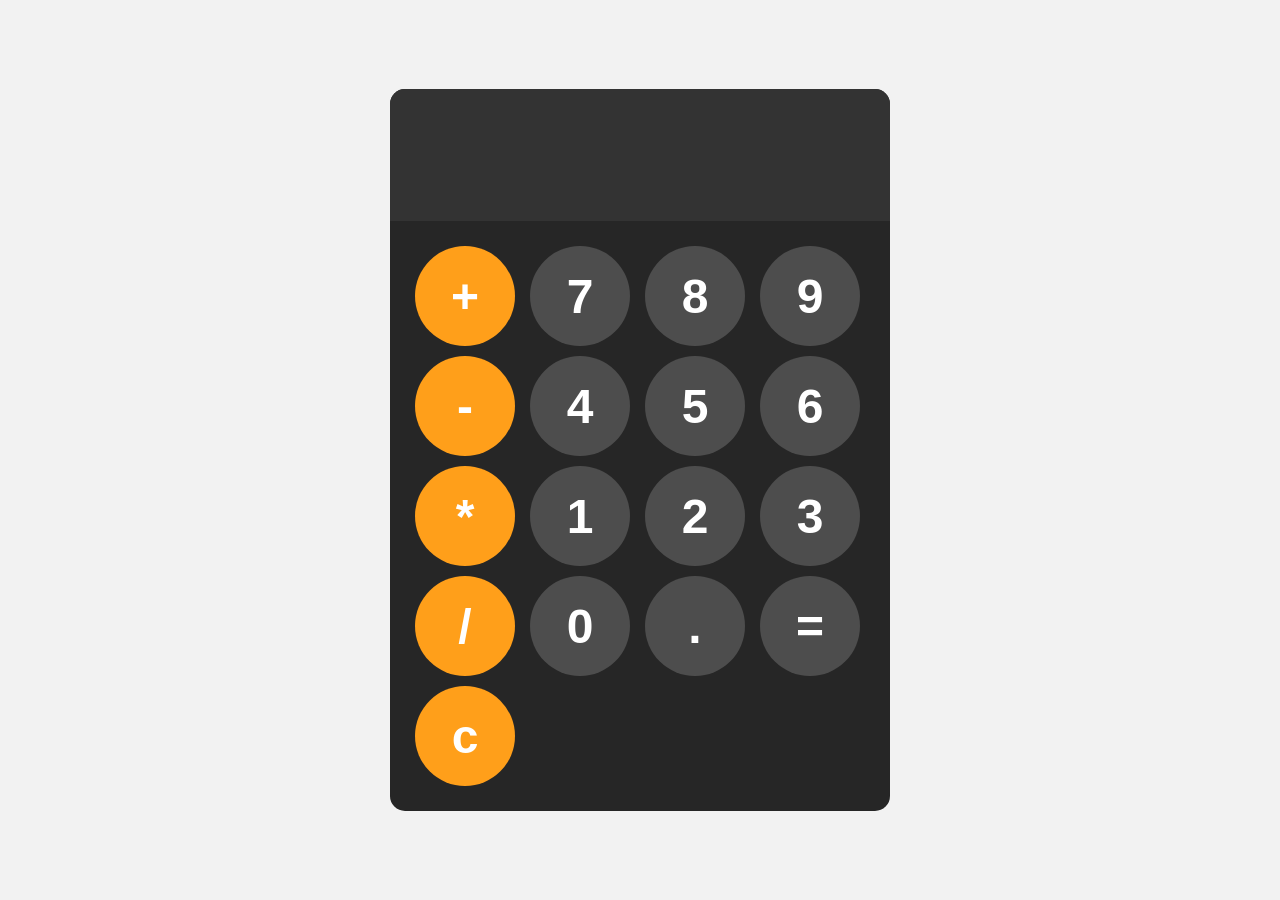
<file: Calcul-Ap/index.html>
<!DOCTYPE html>
<html lang="en">
<head>
  <meta charset="UTF-8">
  <meta name="viewport" content="width=device-width, initial-scale=1.0">
  <link rel="stylesheet" href="calcul.css">
  <title>calcul</title>
</head>
<body>
  <div id="calculator">
    <input id="display" readonly>
    <div id="keys">
      <button onclick="appendToDisplay('+')" class="operator-btn">+</button>
      <button onclick="appendToDisplay('7')">7</button>
      <button onclick="appendToDisplay('8')">8</button>
      <button onclick="appendToDisplay('9')">9</button>
      <button onclick="appendToDisplay('-')" class="operator-btn">-</button>
      <button onclick="appendToDisplay('4')">4</button>
      <button onclick="appendToDisplay('5')">5</button>
      <button onclick="appendToDisplay('6')">6</button>
      <button onclick="appendToDisplay('*')" class="operator-btn">*</button>
      <button onclick="appendToDisplay('1')">1</button>
      <button onclick="appendToDisplay('2')">2</button>
      <button onclick="appendToDisplay('3')">3</button>
      <button onclick="appendToDisplay('/')" class="operator-btn">/</button>
      <button onclick="appendToDisplay('0')">0</button>
      <button onclick="appendToDisplay('.')">.</button>
      <button onclick="calculate('=')">=</button>
      <button onclick="clearDisplay('c')" class="operator-btn">c</button>
    </div>
  </div>
  <script src="calcul.js"></script>
</body>

</html>
</file>
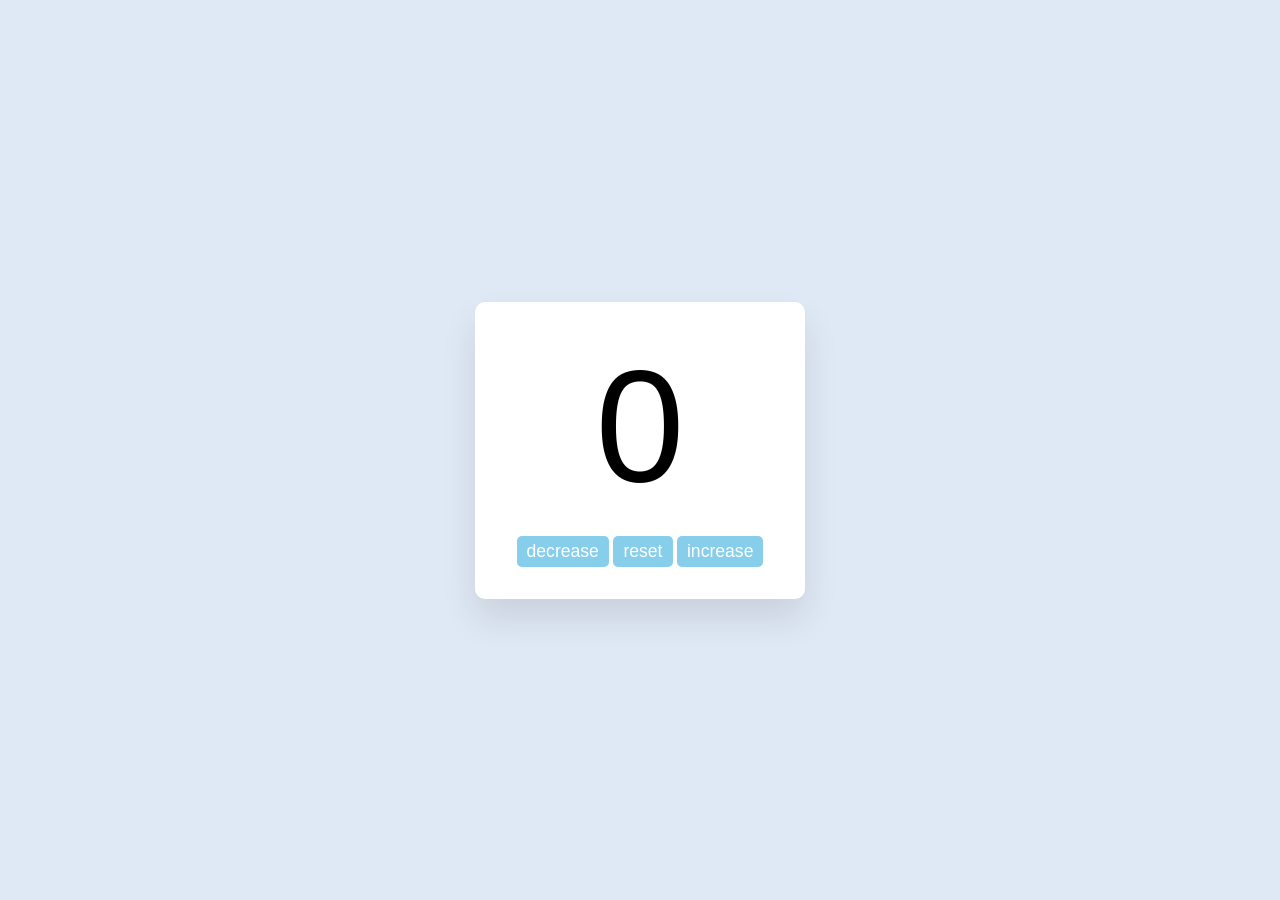
<file: Counter-app/index.html>
<!DOCTYPE html>
<html lang="en">
<head>
  <meta charset="UTF-8">
  <meta name="viewport" content="width=device-width, initial-scale=1.0">
  <link rel="stylesheet" href="style.css">
  <title>Document</title>
</head>
<body>
  <div class="meaincenter">
    <div class="wrapper">
      <label for="#" id="countlabel">0</label><br>
      <div id="btn-container">
          <button id="decreasebtn" class="btn-style">decrease</button>
          <button id="resetbtn" class="btn-style">reset</button>
          <button id="increasebtn" class="btn-style">increase</button>
      </div>
    </div>
  </div>

  <script src="counter.js"></script>
</body>
</html>
</file>
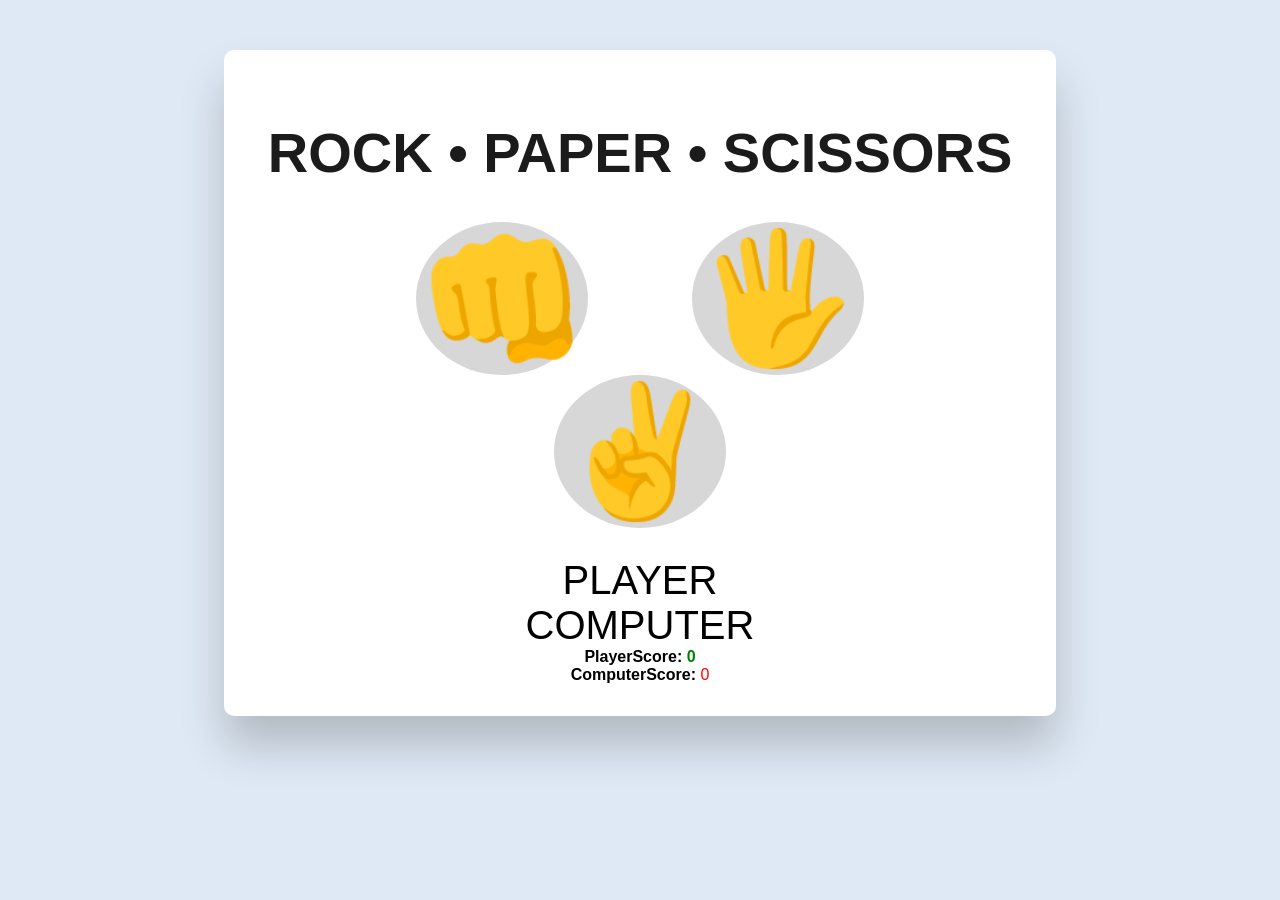
<file: RockPaperScissors/index.html>
<!DOCTYPE html>
<html lang="en">
<head>
  <meta charset="UTF-8">
  <meta name="viewport" content="width=device-width, initial-scale=1.0">
  <link rel="stylesheet" href="style.css">
  <title>rockpaperscissors</title>
</head>
<body>

  <div class="allcontainers">
    <h1>ROCK • PAPER • SCISSORS</h1>

    <div class="choices">
      <button onclick="playgame('rock')">👊</button>
      <button onclick="playgame('paper')">🖐️</button>
      <button onclick="playgame('scissors')">✌️</button>
    </div>

    <div id="playerDisplay">PLAYER</div>
    <div id="computerDisplay">COMPUTER</div>
    <div id="resultDisplay"></div>

    <div class="scoreDisplay">PlayerScore: 
      <span id="playerScoreDisplay">0</span></div>

    <div class="ScoreDisplay">ComputerScore: 
      <span id="computerScoreDisplay">0</span></div>
    
  </div>

  <script src="script.js"></script>
</body>
</html>
</file>
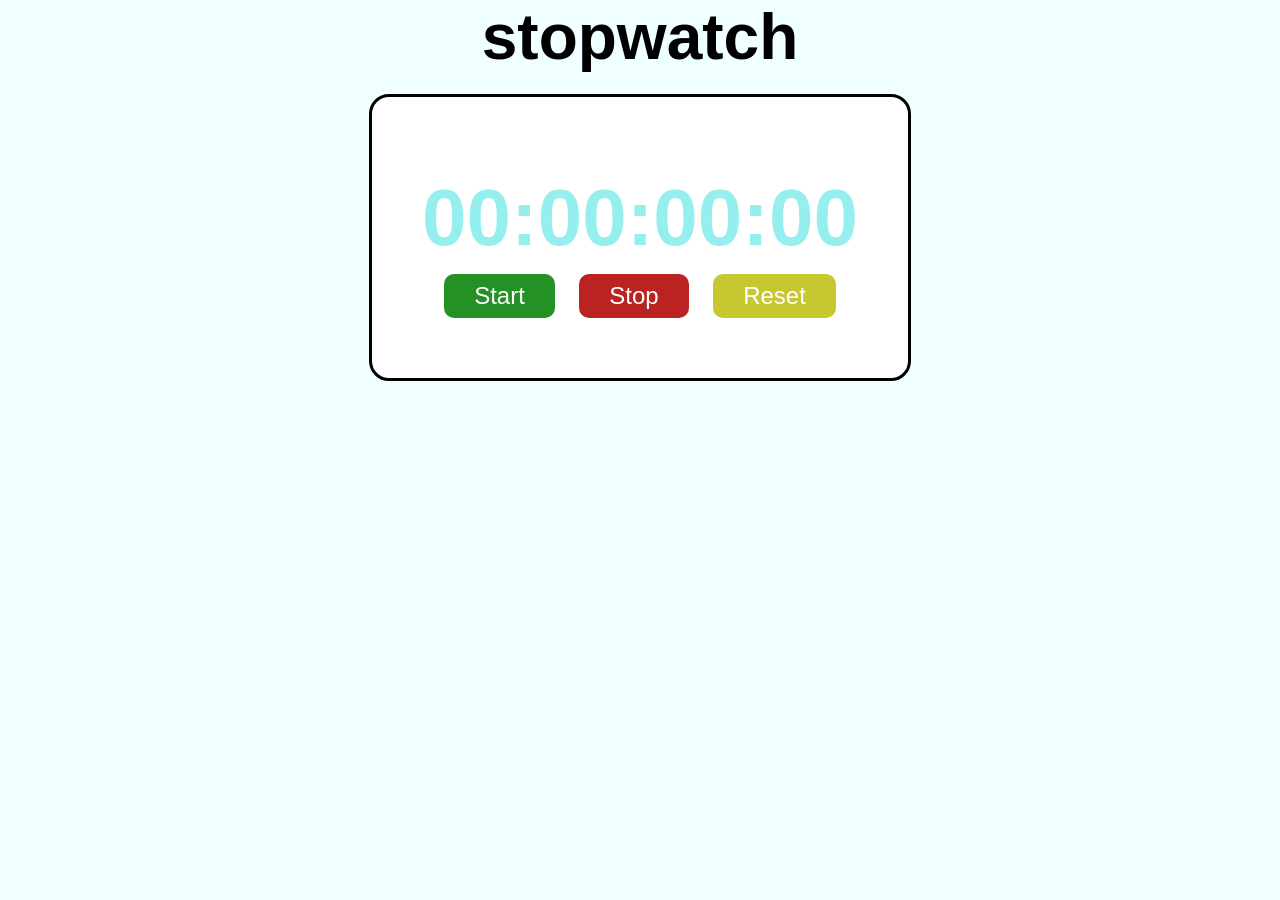
<file: stopWatchP/index.html>
<!DOCTYPE html>
<html lang="en">
<head>
  <meta charset="UTF-8">
  <meta name="viewport" content="width=device-width, initial-scale=1.0">
  <link rel="stylesheet" href="s-watch.css">
  <title>Document</title>
</head>
<body>
  <h1 id="myh1">stopwatch</h1>

  <div id="container">
    <div id="display">
      00:00:00:00
    </div>
    <div id="controls">
      <button id="startbtn" onclick="start()">Start</button>
      <button id="stopbtn" onclick="stop()">Stop</button>
      <button id="resetbtn" onclick="reset()">Reset</button>
    </div>
  </div>
  
  <script src="s-watch.js"></script>
</body>
</html>
</file>
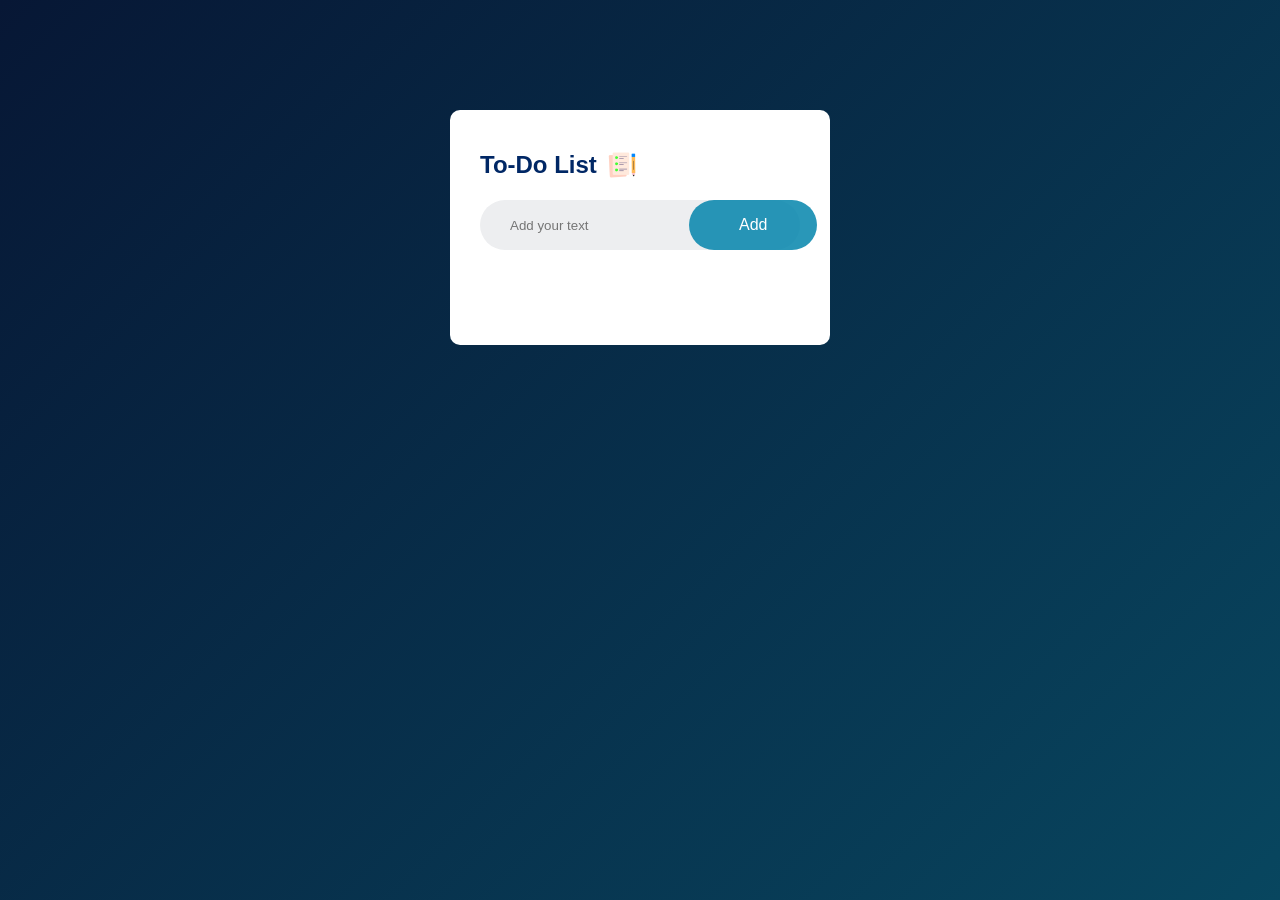
<file: To Do List/index.html>
<!DOCTYPE html>
<html lang="en">
<head>
  <meta charset="UTF-8">
  <meta name="viewport" content="width=device-width, initial-scale=1.0">
  <link rel="stylesheet" href="style.css">
  <title>To Do List</title>
</head>
<body>
  <div class="container">
    <div class="todo-app">
      <h2>To-Do List <img src="icon.png"></h2>
      <div class="row">
        <input type="text" id="input-box" placeholder="Add your text">
        <button onclick="addtask()">Add</button>
      </div>
      <div>
        <ul id="list-container">
          <!-- <li class="checked">
            task 1
          </li>
          <li>
            task 2
          </li>
          <li>
            task 3
          </li> -->
        </ul>
      </div>
    </div>
  </div>

  <script src="logic.js"></script>
</body>
</html>
</file>
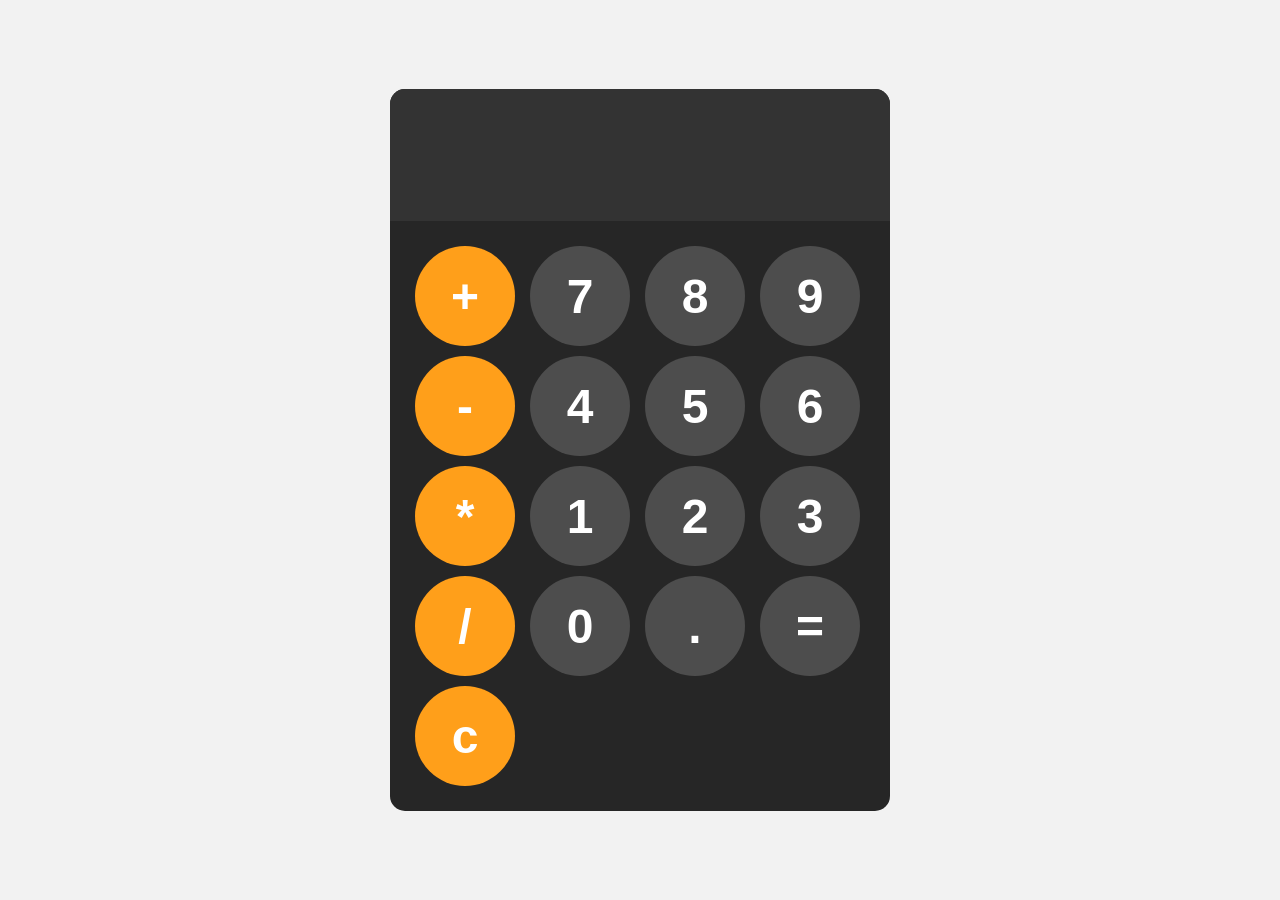
<file: Calcul-Ap/calcul.html>
<!DOCTYPE html>
<html lang="en">
<head>
  <meta charset="UTF-8">
  <meta name="viewport" content="width=device-width, initial-scale=1.0">
  <link rel="stylesheet" href="calcul.css">
  <title>calcul</title>
</head>
<body>
  <div id="calculator">
    <input id="display" readonly>
    <div id="keys">
      <button onclick="appendToDisplay('+')" class="operator-btn">+</button>
      <button onclick="appendToDisplay('7')">7</button>
      <button onclick="appendToDisplay('8')">8</button>
      <button onclick="appendToDisplay('9')">9</button>
      <button onclick="appendToDisplay('-')" class="operator-btn">-</button>
      <button onclick="appendToDisplay('4')">4</button>
      <button onclick="appendToDisplay('5')">5</button>
      <button onclick="appendToDisplay('6')">6</button>
      <button onclick="appendToDisplay('*')" class="operator-btn">*</button>
      <button onclick="appendToDisplay('1')">1</button>
      <button onclick="appendToDisplay('2')">2</button>
      <button onclick="appendToDisplay('3')">3</button>
      <button onclick="appendToDisplay('/')" class="operator-btn">/</button>
      <button onclick="appendToDisplay('0')">0</button>
      <button onclick="appendToDisplay('.')">.</button>
      <button onclick="calculate('=')">=</button>
      <button onclick="clearDisplay('c')" class="operator-btn">c</button>
    </div>
  </div>
  <script src="calcul.js"></script>
</body>
</html>
</file>
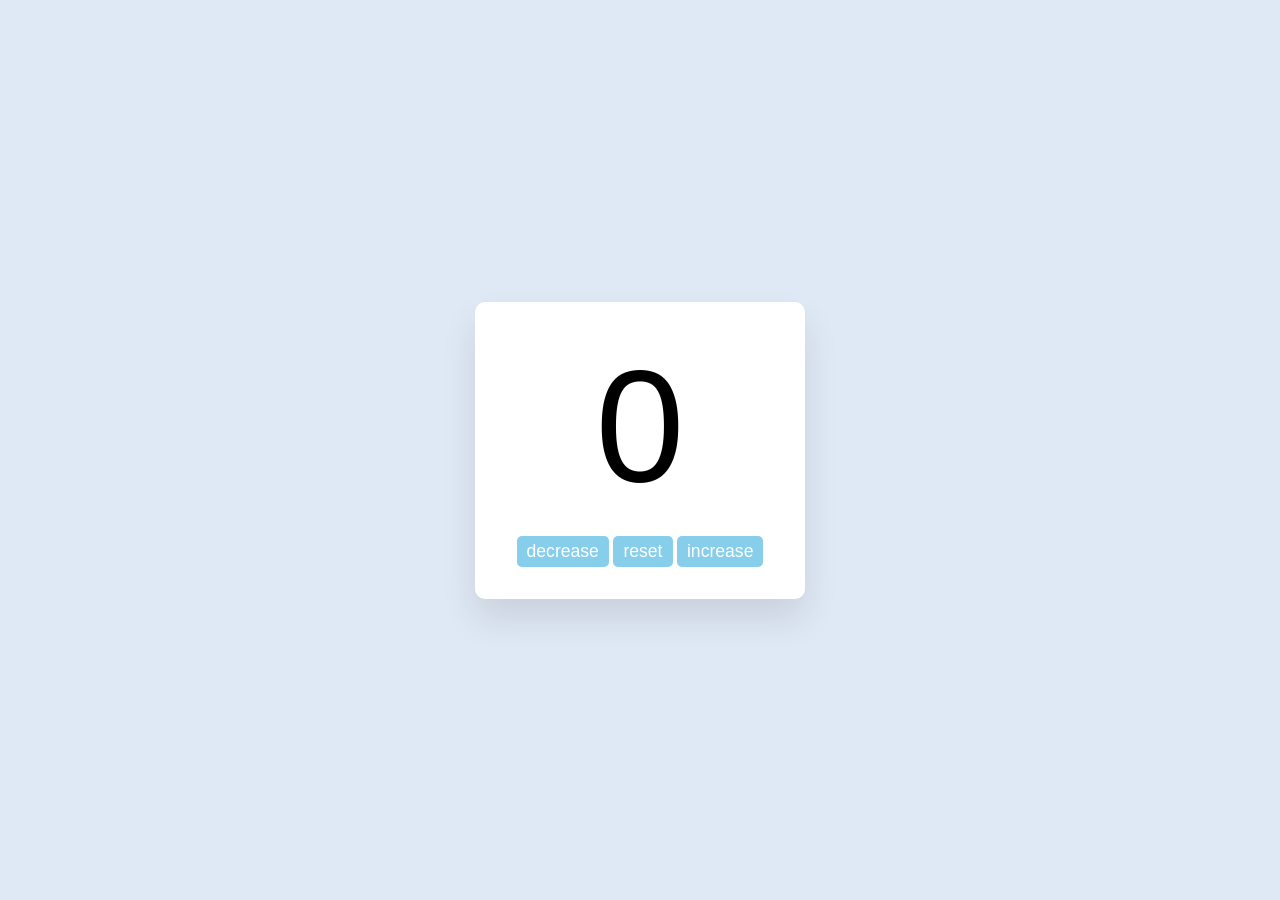
<file: Counter-app/counindex.html>
<!DOCTYPE html>
<html lang="en">
<head>
  <meta charset="UTF-8">
  <meta name="viewport" content="width=device-width, initial-scale=1.0">
  <link rel="stylesheet" href="style.css">
  <title>Document</title>
</head>
<body>
  <div class="meaincenter">
    <div class="wrapper">
      <label for="#" id="countlabel">0</label><br>
      <div id="btn-container">
          <button id="decreasebtn" class="btn-style">decrease</button>
          <button id="resetbtn" class="btn-style">reset</button>
          <button id="increasebtn" class="btn-style">increase</button>
      </div>
    </div>
  </div>

  <script src="counter.js"></script>
</body>
</html>
</file>
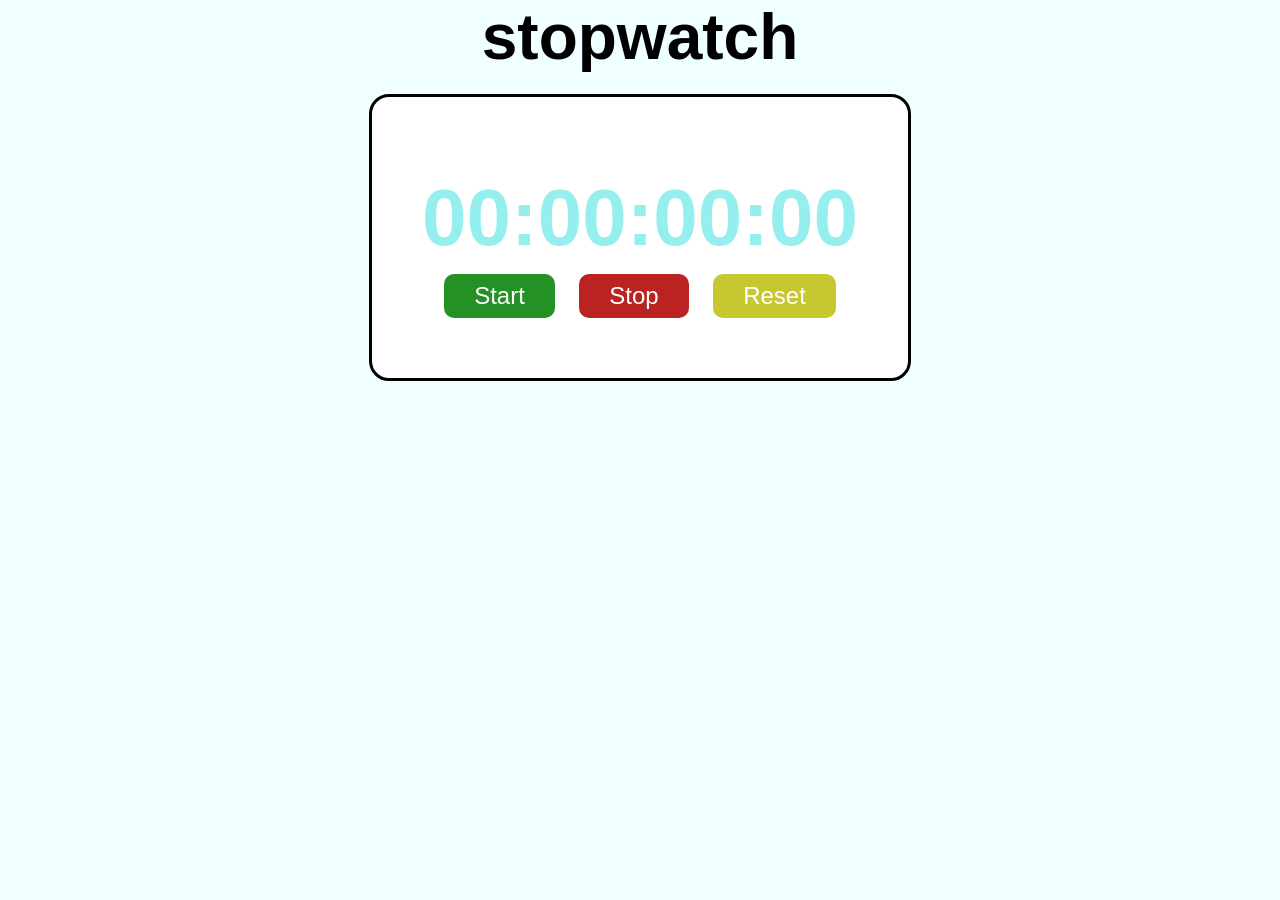
<file: stopWatchP/s-watch.html>
<!DOCTYPE html>
<html lang="en">
<head>
  <meta charset="UTF-8">
  <meta name="viewport" content="width=device-width, initial-scale=1.0">
  <link rel="stylesheet" href="s-watch.css">
  <title>Document</title>
</head>
<body>
  <h1 id="myh1">stopwatch</h1>

  <div id="container">
    <div id="display">
      00:00:00:00
    </div>
    <div id="controls">
      <button id="startbtn" onclick="start()">Start</button>
      <button id="stopbtn" onclick="stop()">Stop</button>
      <button id="resetbtn" onclick="reset()">Reset</button>
    </div>
  </div>
  
  <script src="s-watch.js"></script>
</body>
</html>
</file>
<file: Calcul-Ap/calcul.css>
body{
  margin: 0;
  display: flex;
  justify-content: center;
  align-items: center;
  height: 100vh;
  background-color: hsl(0, 0%, 95%);
}

#calculator{
  font-family: Helvetica;
  background-color: hsl(0, 0%, 15%);
  border-radius: 15px;
  max-width: 500px;
  overflow: hidden;
}

#display{
  width: 100%;
  padding: 20px;
  font-size: 5rem;
  text-align: left;
  border: none;
  background-color: hsl(0, 0%, 20%);
  color: white;
}

#keys{
  display: grid;
  grid-template-columns: repeat(4, 1fr);
  gap: 10px;
  padding: 25px;
}

button{
  width: 100px;
  height: 100px;
  border-radius: 50px;
  border: none;
  background-color: hsl(0, 0%, 30%);
  color: white;
  font-size: 3rem;
  font-weight: bold;
  cursor: pointer;
}
button:hover{
  background-color: hsl(0, 0%, 40%);
}
button:active{
  background-color: hsl(0, 0%, 50%);
}
.operator-btn{
  background-color: hsl(35, 100%, 55%);
}
.operator-btn:hover{
  background-color: hsl(35, 100%, 65%);
}
.operator-btn:active{
  background-color: hsl(35, 100%, 75%);
}
</file>
<file: Counter-app/style.css>
*{
  margin: 0;
  padding: 0;
  box-sizing: border-box;
  font-family: Helvetica;
}

body{
  background: #dfe9f5;
}

.wrapper{
  width: 330px;
  padding: 2rem 1rem;
  margin: 50px auto;
  background-color: #fff;
  border-radius: 10px;
  text-align: center;
  box-shadow: 0 20px 35px rgba(0, 0, 0, 0.1);
  
}
.meaincenter{
  height: 100vh;

  display: flex;
  align-items: center;
}

#countlabel{
  display: block;
  text-align: center;
  font-size: 10em;
}

#btn-container{
  text-align: center;
}

.btn-style{
  padding: 5px 10px;
  font-size: 1.1em;
  color: white;
  background-color: skyblue;
  border: none;
  border-radius: 5px;
  cursor: pointer;
}

.btn-style:hover{
  background-color: rgb(16, 97, 112)
}
</file>
<file: RockPaperScissors/style.css>
body{
  font-family: Helvetica;
  font-weight: bold;
  margin: 0;
  display: flex;
  flex-direction: column;
  align-items: center;
  background: #dfe9f5;
}

.allcontainers{
  width: 800px;
  padding: 2rem 1rem;
  margin: 50px auto;
  background-color: #fff;
  border-radius: 10px;
  text-align: center;
  box-shadow: 0 30px 45px rgba(0, 0, 0, 0.2);

}

h1{
  font-size: 3.5rem;
  color: rgba(0, 0, 0, 0.893);
}

.choices{
  margin-bottom: 30px;
}

.choices button{
  font-size: 8rem;
  min-width: 160px;
  margin: 0 50px;
  border-radius: 50%;
  border: none;
  background-color: rgb(216, 215, 215);
  cursor: pointer;
  transition: background-color 0.3s ease;
}

.choices button:hover{
  background-color: rgb(42, 42, 42);
}

#playerDisplay, #computerDisplay{
  font-size: 2.5rem;
  font-weight: initial;
}

#resultDisplay {
  font-size: 5rem;
}

.greentext, #playerScoreDisplay{
  color: green;
}

.redtext, #computerScoreDisplay{
  color: red;
}

#scoreDisplay{
  font-weight: initial;
}

#computerScoreDisplay{
  font-weight: initial;
}
</file>
<file: stopWatchP/s-watch.css>
*{
  margin: 0;
  padding: 0;
  box-sizing: border-box;
  font-family: "Arial", sans-serif;
}

body{
  display: flex;
  flex-direction: column;
  align-items: center;
  background-color: azure;
}

#myh1{
  font-size: 4rem;
  padding-bottom: 20px;
}

#container{
  display: flex;
  flex-direction: column;
  align-items: center;
  padding: 50px;
  border: solid 3px;
  border-radius: 20px;
  background-color: white;
}

#display{
  font-size: 5rem;
  color: rgb(149, 239, 239);
  font-weight: bold;
  margin-top: 25px;
}

#controls button{
  font-size: 1.5rem;
  padding: 8px 30px;
  border: none;
  margin: 10px;
  border-radius: 10px;
  cursor: pointer;
  color: white;
  transition: background-color 0.5s ease;
}

#startbtn{
  background-color: rgb(35, 145, 35);
}

#startbtn:hover{
  background-color: rgb(51, 157, 51)
}

#stopbtn{
  background-color: rgb(187, 35, 35);
}

#stopbtn:hover{
  background-color: rgb(200, 69, 69);
}

#resetbtn{
  background-color: rgb(199, 199, 49);
}
#resetbtn:hover{
  background-color: rgb(215, 215, 110);
}
</file>
<file: To Do List/style.css>
*{
  margin: 0;
  padding: 0;
  box-sizing: border-box;
  font-family: 'poppins', sans-serif;
}

.container{
  width: 100%;
  min-height: 100vh;
  background: linear-gradient(135deg, #071735, #08465f);
  padding: 10px 450px;
}

.todo-app{
  width: 100%;
  max-height: 540px;
  background: #fff;
  margin: 100px auto 20px;
  padding: 40px 30px 70px; 
  border-radius: 10px;
}

.todo-app h2{
  color: #002765;
  display: flex;
  align-items: center;
  margin-bottom: 20px;
}

.todo-app h2 img{
  width: 30px;
  margin-left: 10px;
}

.row{
  display: flex;
  align-items: center;
  justify-content: space-between;
  background: #edeef0;
  border-radius: 30px;
  padding-left: 20px;
  margin-bottom: 25px;
}

input{
  flex: 1;
  border: none;
  outline: none;
  background: transparent;
  padding: 10px;
  font-weight: 12px;
}

button{
  border: none;
  outline: none;
  padding: 16px 50px;
  background: rgba(5, 134, 173, 0.855);
  border-radius: 40px;
  cursor: pointer;
  color: white;
  font-size: 16px;
}
button:hover{
  background: rgba(176, 229, 146, 0.855);
}

ul li{
  list-style: none;
  font-size: 17px;
  padding: 12px 8px 12px 50px;
  user-select: none;
  cursor: pointer;
  position: relative;
}
ul li::before{
  content: '';
  position: absolute;
  height: 28px;
  width: 28px;
  border-radius: 50%;
  background-image: url(unchecked.png);
  background-size: cover;
  background-position: center;
  top: 12px;
  left: 8px;
}

ul li.checked{
  color: #555;
  text-decoration: line-through;
}
ul li.checked::before{
  background-image: url(checked.png);
}

ul li span{
  position: absolute;
  right: 0;
  top: 5px;
  width: 40px;
  height: 40px;
  font-size: 22px;
  color: #555;
  line-height: 40px;
  text-align: center;
  border-radius: 50%;
}
ul li span:hover{
  background: #edeef0;
}
</file>
